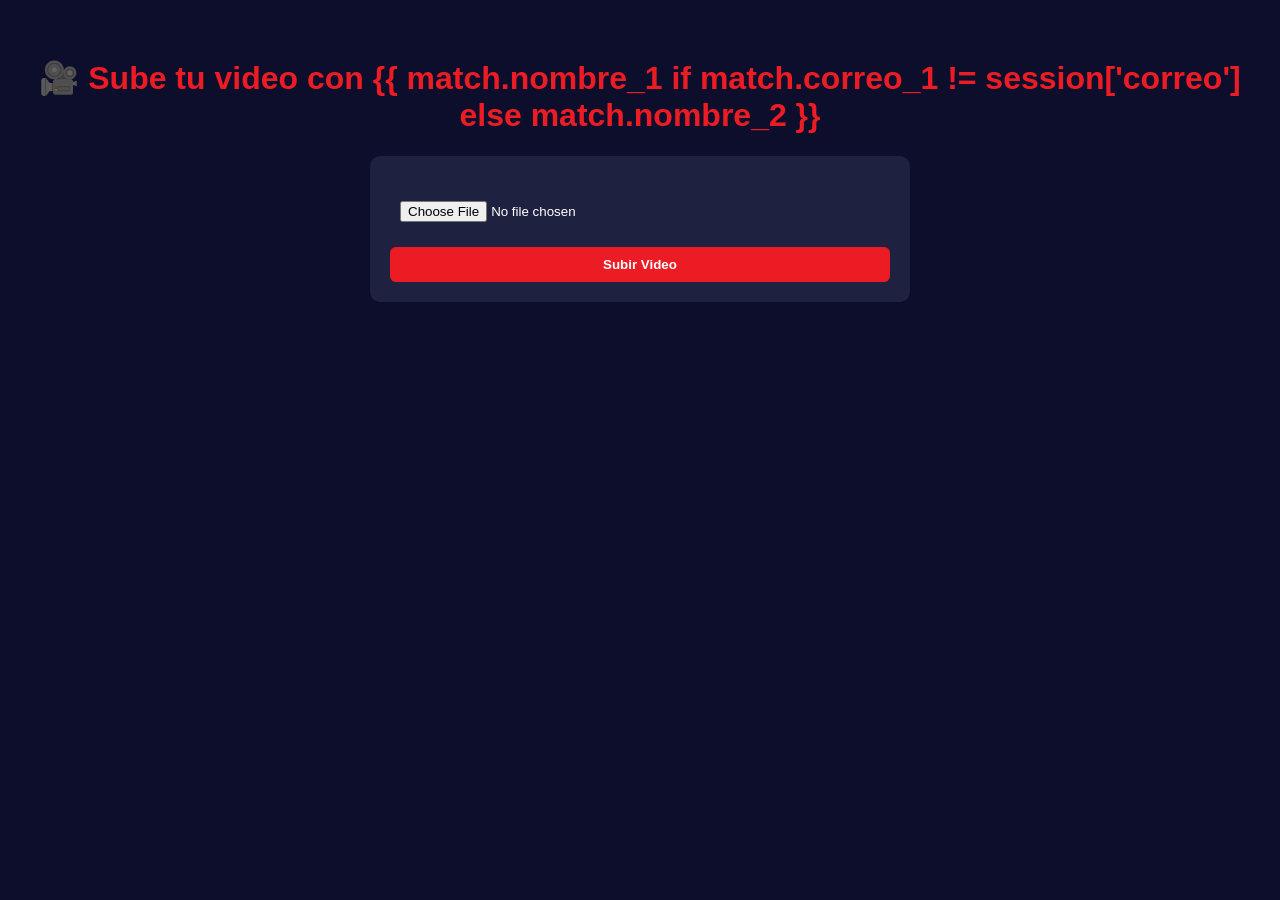
<file: templates/conexion_alfa_subir_video.html>
<!DOCTYPE html>
<html lang="es">
<head>
  <meta charset="UTF-8">
  <title>Sube tu video de match</title>
  <style>
    body { background: #0c0e2c; color: white; font-family: 'Segoe UI', sans-serif; padding: 30px; }
    h1 { color: #ec1c24; text-align: center; }
    form { max-width: 500px; margin: auto; background: #1f2140; padding: 20px; border-radius: 10px; }
    input[type="file"], button { width: 100%; padding: 10px; margin-top: 15px; border-radius: 6px; }
    button { background: #ec1c24; color: white; border: none; font-weight: bold; cursor: pointer; }
  </style>
</head>
<body>
  <h1>🎥 Sube tu video con {{ match.nombre_1 if match.correo_1 != session['correo'] else match.nombre_2 }}</h1>
  <form method="POST" enctype="multipart/form-data">
    <input type="file" name="video" accept="video/*" required>
    <button type="submit">Subir Video</button>
  </form>
</body>
</html>
</file>
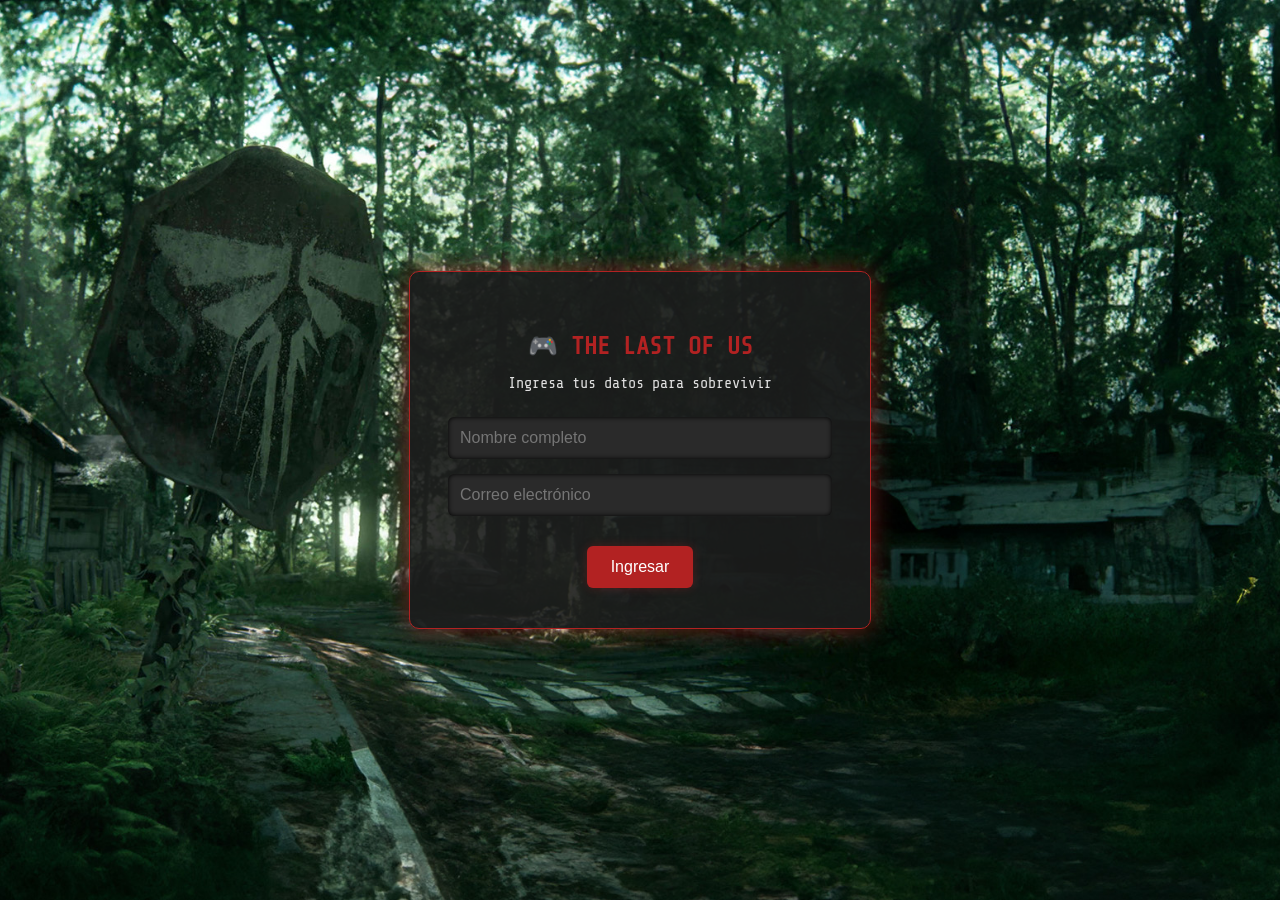
<file: templates/login.html>
<!DOCTYPE html>
<html lang="es">
<head>
  <meta charset="UTF-8">
  <title>Ingresar a Networking Bingo</title>
  <meta name="viewport" content="width=device-width, initial-scale=1.0">
  <link href="https://fonts.googleapis.com/css2?family=Share+Tech+Mono&display=swap" rel="stylesheet">
  <style>
    body {
      background-color: #0c0e2c;
      background-image: url('/static/images/fondo_tlou.jpg');
      background-size: cover;
      background-position: center;
      background-attachment: fixed;
      color: #e0e0e0;
      font-family: 'Share Tech Mono', monospace;
      display: flex;
      align-items: center;
      justify-content: center;
      height: 100vh;
      margin: 0;
    }

    .login-box {
      background-color: rgba(28, 28, 28, 0.9);
      padding: 40px 30px;
      border-radius: 10px;
      box-shadow: 0 0 25px rgba(178, 34, 34, 0.6);
      text-align: center;
      max-width: 400px;
      width: 100%;
      border: 1px solid #b22222;
    }

    .login-box h2 {
      color: #b22222;
      margin-bottom: 10px;
    }

    .login-box p {
      font-size: 0.95em;
      margin-bottom: 25px;
    }

    input {
      display: block;
      margin: 15px auto;
      padding: 12px;
      width: 90%;
      font-size: 16px;
      border: none;
      border-radius: 6px;
      background-color: #2a2a2a;
      color: white;
      box-shadow: inset 0 0 5px #000;
    }

    button {
      background-color: #b22222;
      color: white;
      border: none;
      padding: 12px 24px;
      font-size: 16px;
      border-radius: 6px;
      cursor: pointer;
      margin-top: 15px;
      box-shadow: 0 0 10px rgba(178, 34, 34, 0.3);
      transition: background-color 0.2s ease-in-out;
    }

    button:hover {
      background-color: #d63031;
    }
  </style>
</head>
<body>
  <div class="login-box">
    <h2>🎮 THE LAST OF US</h2>
    <p>Ingresa tus datos para sobrevivir</p>
    <form method="POST">
      <input type="text" name="nombre" placeholder="Nombre completo" required>
      <input type="email" name="correo" placeholder="Correo electrónico" required>
      <button type="submit">Ingresar</button>
    </form>
  </div>
</body>
</html>
</file>
